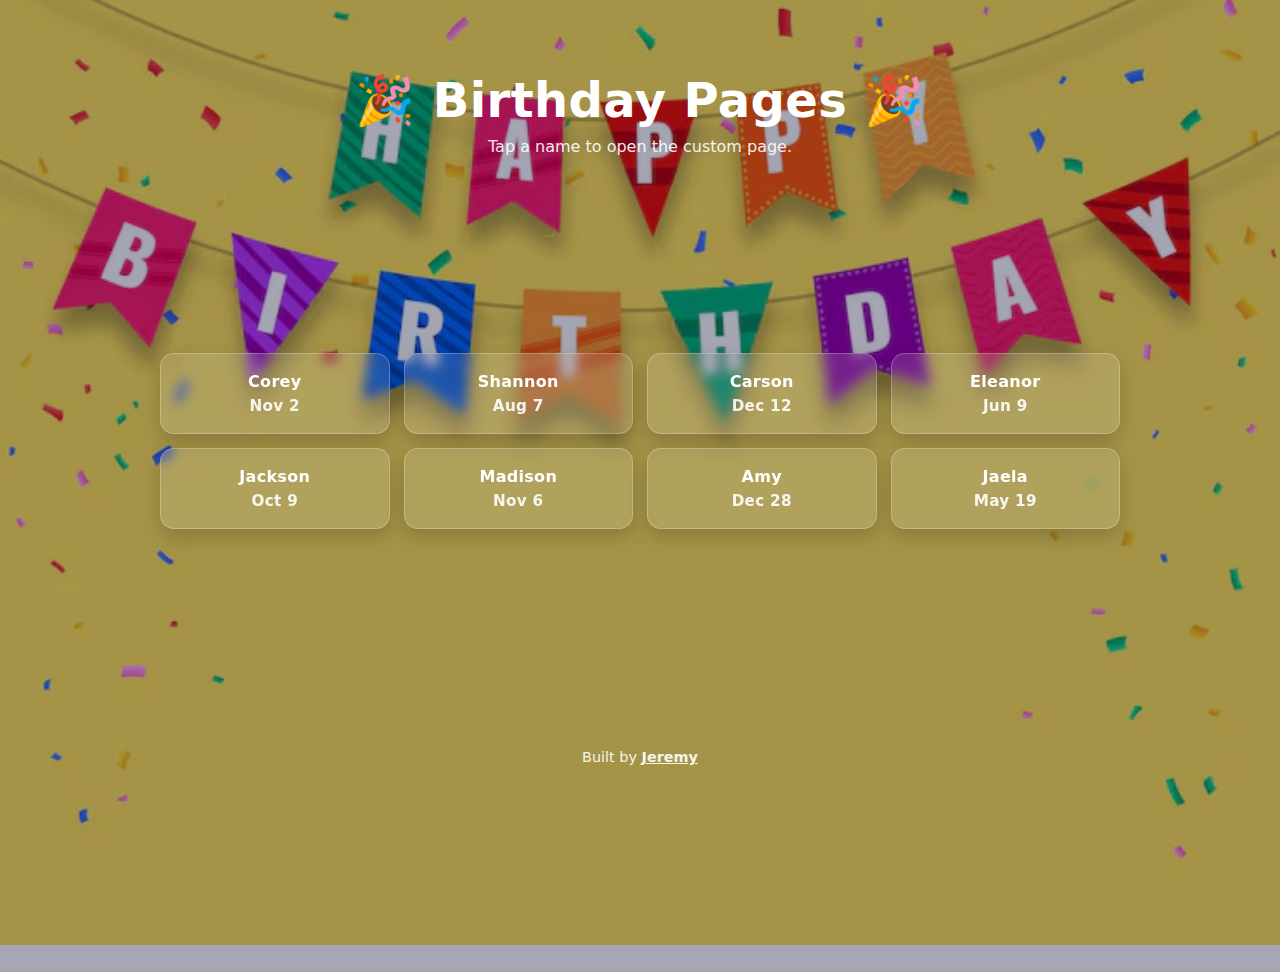
<file: index.html>
<!doctype html>
<html lang="en">
<head>
  <meta charset="utf-8" />
  <meta name="viewport" content="width=device-width, initial-scale=1" />
  <title>Birthday Pages</title>
  <style>
    /* --- Background image + overlay --- */
    :root { --overlay: rgba(0,0,40,.35); --card: rgba(255,255,255,.12); --card-border: rgba(255,255,255,.25); }
    html, body { height: 100%; }
    body {
      margin: 0; color: #fff; font-family: system-ui, -apple-system, Segoe UI, Roboto, Arial, sans-serif;
      display: grid; place-items: start center; padding: min(4vh, 40px) 16px;
      background:
        linear-gradient(var(--overlay), var(--overlay)),
        url("bday.jpg") center/cover no-repeat fixed;
    }

    /* --- Header --- */
    .hero { text-align: center; margin: clamp(16px, 4vh, 40px) 0 16px; }
    .hero h1 { margin: 0 0 8px; font-size: clamp(28px, 5vw, 48px); letter-spacing: .4px; }
    .hero p { margin: 0; opacity: .9; font-size: clamp(14px, 2.5vw, 16px); }

    /* --- Cards grid --- */
    .grid {
      width: min(100%, 960px);
      display: grid;
      grid-template-columns: repeat(auto-fit, minmax(200px, 1fr));
      gap: 14px;
      margin: 18px auto 40px;
    }
    .card {
      display: block;
      padding: 18px 20px;
      border-radius: 14px;
      background: var(--card);
      border: 1px solid var(--card-border);
      text-decoration: none;
      color: #fff;
      font-weight: 800;                /* bold names */
      letter-spacing: .3px;
      text-align: center;
      backdrop-filter: blur(6px);
      transition: transform .15s ease, box-shadow .15s ease, background .15s ease;
      box-shadow: 0 8px 20px rgba(0,0,0,.18);
    }
    .card:hover, .card:focus-visible {
      transform: translateY(-2px) scale(1.02);
      box-shadow: 0 12px 28px rgba(0,0,0,.26);
      outline: none;
    }
    .tag {
      display: block; margin-top: 6px; font-weight: 600; opacity: .9; font-size: .95rem;
    }

    /* --- Footer --- */
    footer { opacity: .9; font-size: .9rem; margin: 18px 0 8px; }
    footer a { color: #fff; font-weight: 700; }
  </style>
</head>
<body>
  <header class="hero">
    <h1>🎉 Birthday Pages 🎉</h1>
    <p>Tap a name to open the custom page.</p>
  </header>

  <main class="grid">
    <a class="card" href="Corey/">
      Corey
      <span class="tag">Nov 2</span>
    </a>
    <a class="card" href="Shannon/">
      Shannon
      <span class="tag">Aug 7</span>
    </a>
    <a class="card" href="Carson/">
      Carson
      <span class="tag">Dec 12</span>
    </a>
    <a class="card" href="Eleanor/">
      Eleanor
      <span class="tag">Jun 9</span>
    </a>
    <a class="card" href="Jackson/">
      Jackson
      <span class="tag">Oct 9</span>
    </a>
    <a class="card" href="Madison/">
      Madison
      <span class="tag">Nov 6</span>
    </a>
    <a class="card" href="Amy/">
      Amy
      <span class="tag">Dec 28</span>
    </a>
    <a class="card" href="Jaela/">
      Jaela
      <span class="tag">May 19</span>
    </a>
  </main>

  <footer>Built by <a href="mailto:jeremyn24503@gmail.com">Jeremy</a></footer>
</body>
</html>
</file>
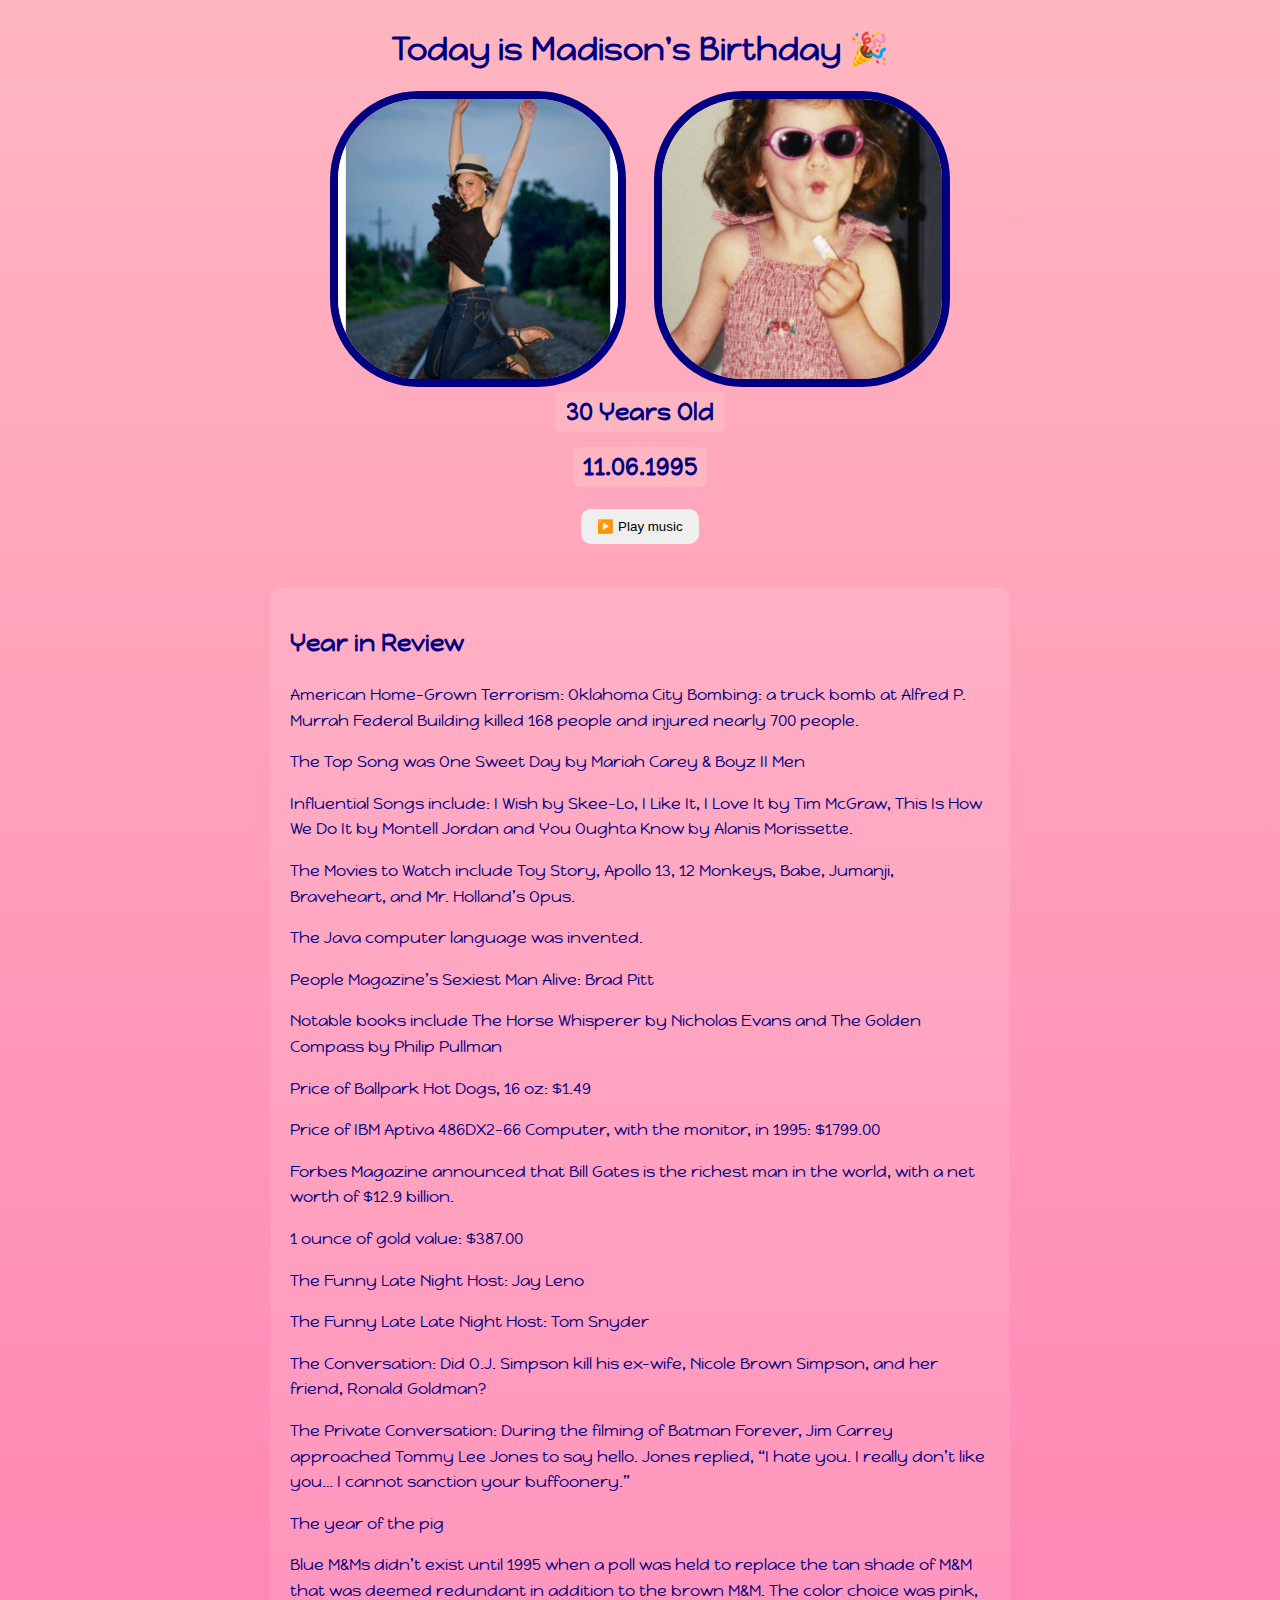
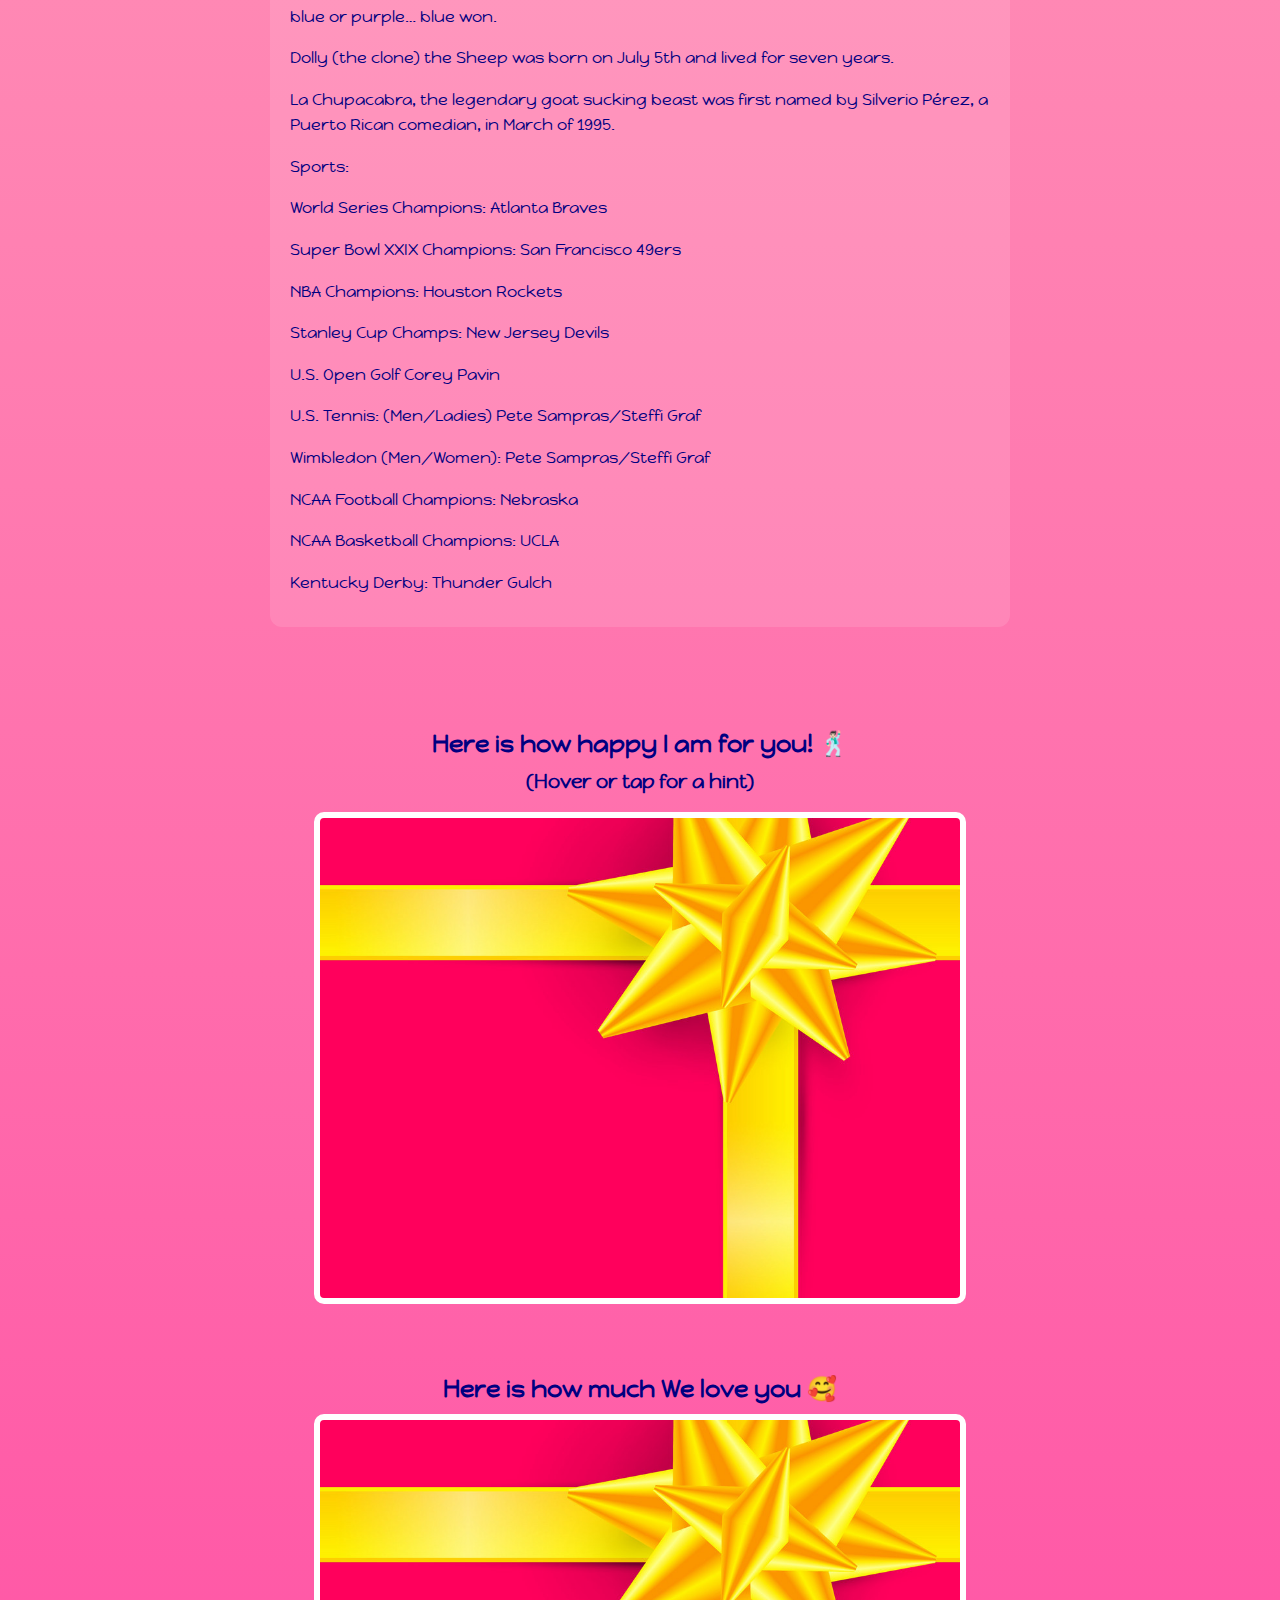
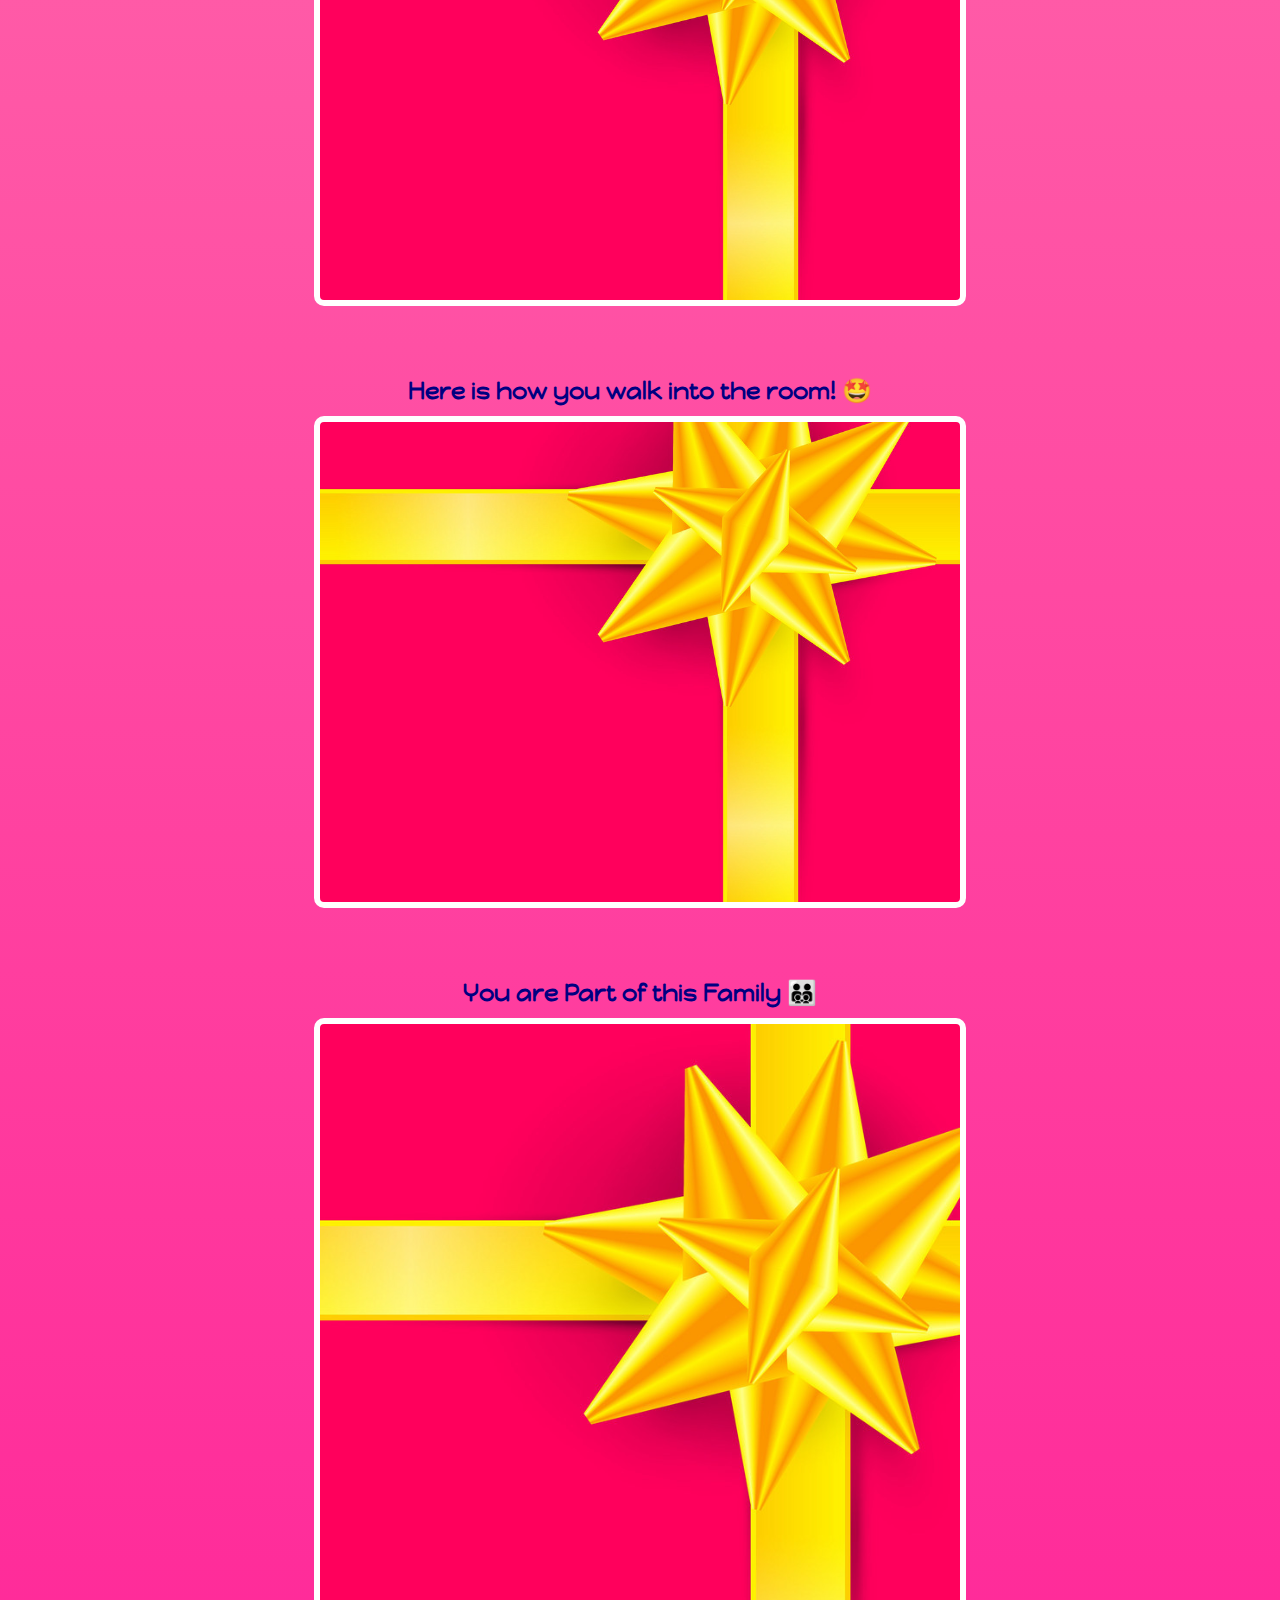
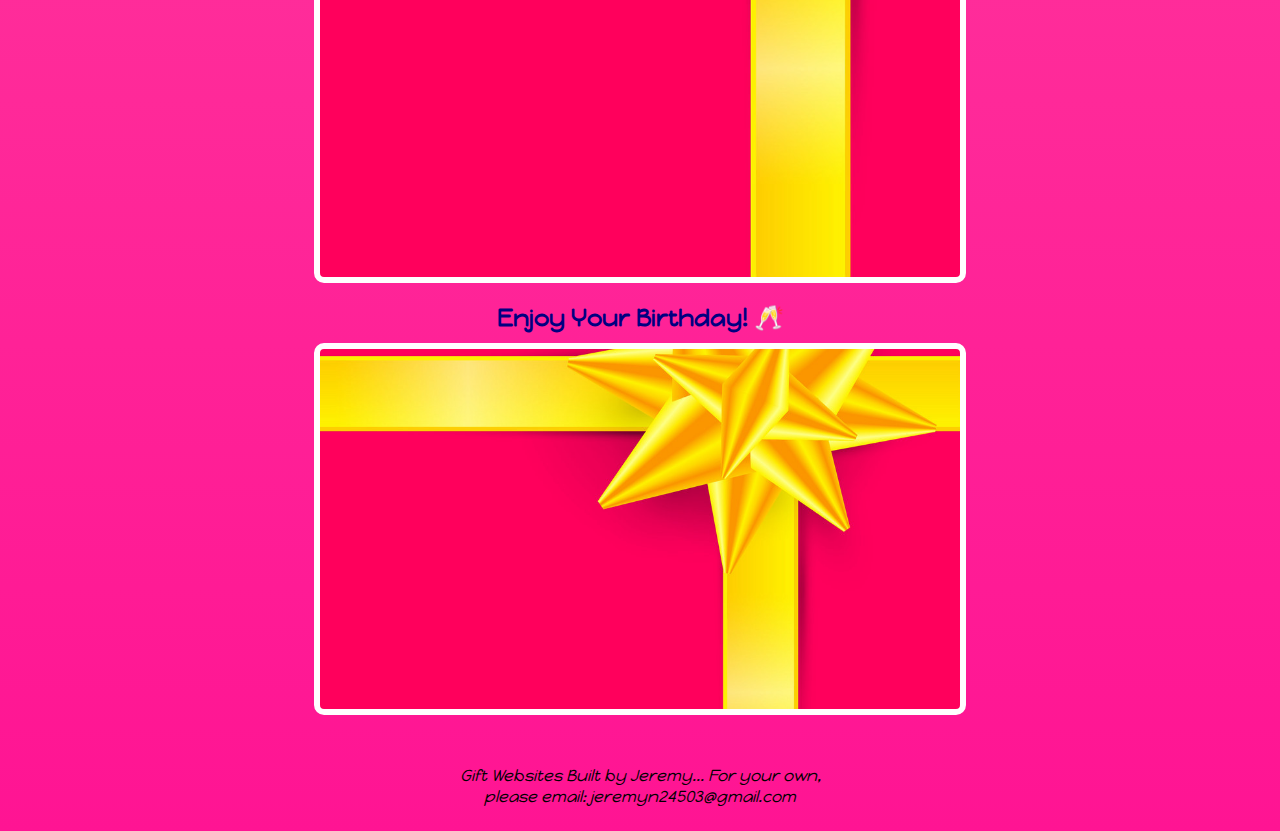
<file: Madison/index.html>
<!DOCTYPE html>
<html>
<head>

	<link rel="preconnect" href="https://fonts.googleapis.com">
	<link rel="preconnect" href="https://fonts.gstatic.com" crossorigin>
	<link href="https://fonts.googleapis.com/css2?family=Happy+Monkey&family=Orbitron:wght@400..900&display=swap" rel="stylesheet">
	<link rel='stylesheet' href='./style.css?v=2'/>
	<meta charset="utf-8">
	<meta name="viewport" content="width=device-width, initial-scale=1">
	<title>Birthday Gift</title>




</head>



<body>

	<div id='header'>
			<h1> Today is Madison's Birthday 🎉</h1>
		
		<div class='photo-row'>
		
		<img id='madison' src='madison1.jpeg'>
		<img id='madison' src='madison2.jpeg'>
		
		</div>

		<h2 id='bday'> 30 Years Old</h2>
		<h2 id='bday'>11.06.1995</h2>

		<button id="music-btn"
        style="margin:12px 0;padding:10px 16px;border-radius:10px;border:none;cursor:pointer;">
  ▶️ Play music
		</button>

<audio id="bgm" src="madison.mp3" preload="auto" loop></audio>

<script>
  (function () {
    const btn = document.getElementById('music-btn');
    const audio = document.getElementById('bgm');
    let playing = false;

    const update = () => btn.textContent = playing ? '⏸️ Pause music' : '▶️ Play music';

    btn.addEventListener('click', async () => {
      try {
        if (!playing) { await audio.play(); playing = true; }
        else { audio.pause(); playing = false; }
        update();
      } catch (e) {
        console.log('Playback blocked until user interacts:', e);
      }
    });

    update();
  })();
</script>


	</div>	

	<div id='notes'>

		<h2>Year in Review</h2>
		<p>American Home-Grown Terrorism: Oklahoma City Bombing: a truck bomb at Alfred P. Murrah Federal Building killed 168 people and injured nearly 700 people.</p>
		<p>The Top Song was One Sweet Day by Mariah Carey & Boyz II Men</p>
		<p>Influential Songs include: I Wish by Skee-Lo, I Like It, I Love It by Tim McGraw, This Is How We Do It by Montell Jordan and You Oughta Know by Alanis Morissette.</p>
		<p>The Movies to Watch include Toy Story, Apollo 13, 12 Monkeys, Babe, Jumanji, Braveheart, and Mr. Holland’s Opus.</p>
		<p>The Java computer language was invented.</p>
		<p>People Magazine’s Sexiest Man Alive: Brad Pitt</p>
		<p>Notable books include The Horse Whisperer by Nicholas Evans and The Golden Compass by Philip Pullman</p>
		<p>Price of Ballpark Hot Dogs, 16 oz: $1.49</p>
		<p>Price of IBM Aptiva 486DX2-66 Computer, with the monitor, in 1995: $1799.00</p>
		<p>Forbes Magazine announced that Bill Gates is the richest man in the world, with a net worth of $12.9 billion.</p>
		<p>1 ounce of gold value: $387.00</p>
		<p>The Funny Late Night Host: Jay Leno</p>
		<p>The Funny Late Late Night Host: Tom Snyder</p>
		<p>The Conversation: Did O.J. Simpson kill his ex-wife, Nicole Brown Simpson, and her friend, Ronald Goldman?</p>
		<p>The Private Conversation: During the filming of Batman Forever, Jim Carrey approached Tommy Lee Jones to say hello. Jones replied, “I hate you. I really don’t like you… I cannot sanction your buffoonery.”</p>
		<p>The year of the pig </p>
		<p>Blue M&Ms didn’t exist until 1995 when a poll was held to replace the tan shade of M&M that was deemed redundant in addition to the brown M&M. The color choice was pink, blue or purple… blue won.</p>

		<p>Dolly (the clone) the Sheep was born on July 5th and lived for seven years.</p>

		<p>La Chupacabra, the legendary goat sucking beast was first named by Silverio Pérez, a Puerto Rican comedian, in March of 1995.</p>
		<p>Sports:</p>
		<p>World Series Champions: Atlanta Braves</p>
		<p>Super Bowl XXIX Champions: San Francisco 49ers</p>
		<p>NBA Champions: Houston Rockets</p>
		<p>Stanley Cup Champs: New Jersey Devils</p>
		<p>U.S. Open Golf Corey Pavin</p>
		<p>U.S. Tennis: (Men/Ladies) Pete Sampras/Steffi Graf</p>
		<p>Wimbledon (Men/Women): Pete Sampras/Steffi Graf</p>
		<p>NCAA Football Champions: Nebraska</p>
		<p>NCAA Basketball Champions: UCLA</p>
		<p>Kentucky Derby: Thunder Gulch</p>

	</div>





	<div class='gift-section'>
  		<h2 class='gift-title'>Here is how happy I am for you! 🕺🏻</h2>
  		<h3 class='gift-hint'>(Hover or tap for a hint)</h3>
 	<div class='gift-img' onclick="this.classList.toggle('active')"></div>
	</div>

	<div class='gift-section'>
  		<h2 class='gift-title'>Here is how much We love you 🥰</h2>
  	<div class='gift-img' id='gift-love' onclick="this.classList.toggle('active')"></div>
	</div>

	<div class='gift-section'>
  		<h2 class='gift-title'>Here is how you walk into the room! 🤩</h2>
  	<div class='gift-img' id='gift-friends' onclick="this.classList.toggle('active')"></div>
	</div>

	<div class='gift-section'>
  		<h2 class='gift-title'>You are Part of this Family 🧑‍🧑‍🧒‍🧒</h2>
  	<div class='gift-img' id='gift-future' onclick="this.classList.toggle('active')"></div>
	</div>

	<div class='gift-img-cheers'>
  		<h2 class='gift-title'>Enjoy Your Birthday! 🥂</h2>
  	<div class='gift-img' id='gift-img-cheers' onclick="this.classList.toggle('active')"></div>
	</div>


	<p id='footer'>

		Gift Websites Built by Jeremy... For your own, please email: jeremyn24503@gmail.com

	</p>

<script>
document.addEventListener('DOMContentLoaded', function () {
  document.querySelectorAll('.gift-img').forEach(function (el) {
    // accessibility + mobile friendliness
    el.setAttribute('role', 'button');
    el.setAttribute('tabindex', '0');

    const toggle = () => el.classList.toggle('active');

    // Desktop + iOS/Android tap
    el.addEventListener('click', toggle);

    // Some mobile browsers only fire touch events first—handle those too
    el.addEventListener('touchstart', function (e) {
      e.preventDefault(); // avoid ghost click / double-trigger
      toggle();
    }, { passive: false });

    // Keyboard support
    el.addEventListener('keydown', function (e) {
      if (e.key === 'Enter' || e.key === ' ') {
        e.preventDefault();
        toggle();
      }
    });
  });
});
</script>




</body>
</html>
</file>
<file: Madison/style.css>
body {
	text-align: center;
	font-family: "Happy Monkey", system-ui;
  	font-weight: 400;
 	font-style: normal;
 	background: linear-gradient(lightpink, deeppink);
 	/*background-color: #a2d2ff; */
 	color: navy;
 	display: flex;
 	flex-direction: column;
 	align-items: center;

 
}


#bday {
	background: lightpink;
	padding: 5px 10px;
	border-radius: 5px;
	margin: 5px 0 10px 0;

}


#madison {
  width: 280px;              
  height: 280px;             
  object-fit: cover;         
  border-radius: 30%;        
  border: 8px solid navy;    
  display: inline-block;     
  vertical-align: middle;    
  margin: 0 8px;           
}



.gift-section {
	margin-top: 50px;
}


.gift-img {
  width: min(92vw, 800px);  
  aspect-ratio: 4 / 3;       
  height: auto;             
  border: 6px solid #fff;
  border-radius: 10px;
  background-image: url('gift-cover.jpg');
  background-size: cover;
  background-position: center;
}




.gift-love {
	width: 800px;
	height: 600px;
	border: 6px solid white;
	border-radius: 10px;
	background-image: url('gift-cover.jpg');
	background-size: cover;
}


.gift-friends {
	width: 800px;
	height: 600px;
	border: 6px solid white;
	border-radius: 10px;
	background-image: url('gift-cover.jpg');
	background-size: cover;
}


.gift-future {
	width: 800px;
	height: 600px;
	border: 6px solid white;
	border-radius: 10px;
	background-image: url('gift-cover.jpg');
	background-size: cover;
}

.gift-title {
	margin-bottom: 10px;
}


.gift-hint {
	margin-top: 0;
}




#header {
	display: flex;
	flex-direction: column;
	align-items: center;
}

#notes {
	max-width: 700px;         
  	width: 90%;
  	margin: 2rem auto;         
  	padding: 1rem 1.25rem;
  	text-align: left;          
  	line-height: 1.6;
  	background: rgba(255,255,255,0.12); 
  	border-radius: 12px;   
}


#footer {
	margin-top: 50px;
	font-style: italic;
	width: 400px;
	color: black;
}


.gift-img:hover,
.gift-img.active { 
	background-image: url('happy.gif'); 
	background-position: center;
  background-repeat: no-repeat;
  background-size: contain;   
  background-color: #000;
}

#gift-love:hover,
#gift-love.active { background-image: url('love.gif'); 
	background-position: center;
  background-repeat: no-repeat;
  background-size: contain;   /* <-- add */
  background-color: #000;
}

#gift-friends:hover,
#gift-friends.active { background-image: url('room.gif'); 
	background-position: center;
  background-repeat: no-repeat;
  background-size: contain;   /* <-- add */
  background-color: #000; 
}

#gift-future:hover,
#gift-future.active {
  background-image: url('family.gif');
  background-position: center;
  background-repeat: no-repeat;
  background-size: contain;
  background-color: #000;
}

#gift-img-cheers:hover,
#gift-img-cheers.active {
  background-image: url('cheers.gif');
  background-size: contain;
}


#gift-img-cheers { aspect-ratio: 16 / 9; }


#gift-future { aspect-ratio: 3 / 4; }


/* make blocks obviously tappable/clickable */
.gift-img { cursor: pointer; }

/* cap size on laptops/desktops so GIFs fit comfortably */
@media (min-width: 1024px) {
  .gift-img { width: 640px; }  /* was up to 800px; smaller = fully viewable */
}


.photo-row {
  display: flex;
  justify-content: center;
  align-items: center;
  gap: 12px;       /* space between images */
  flex-wrap: wrap; /* stack on very small screens */
}
</file>
